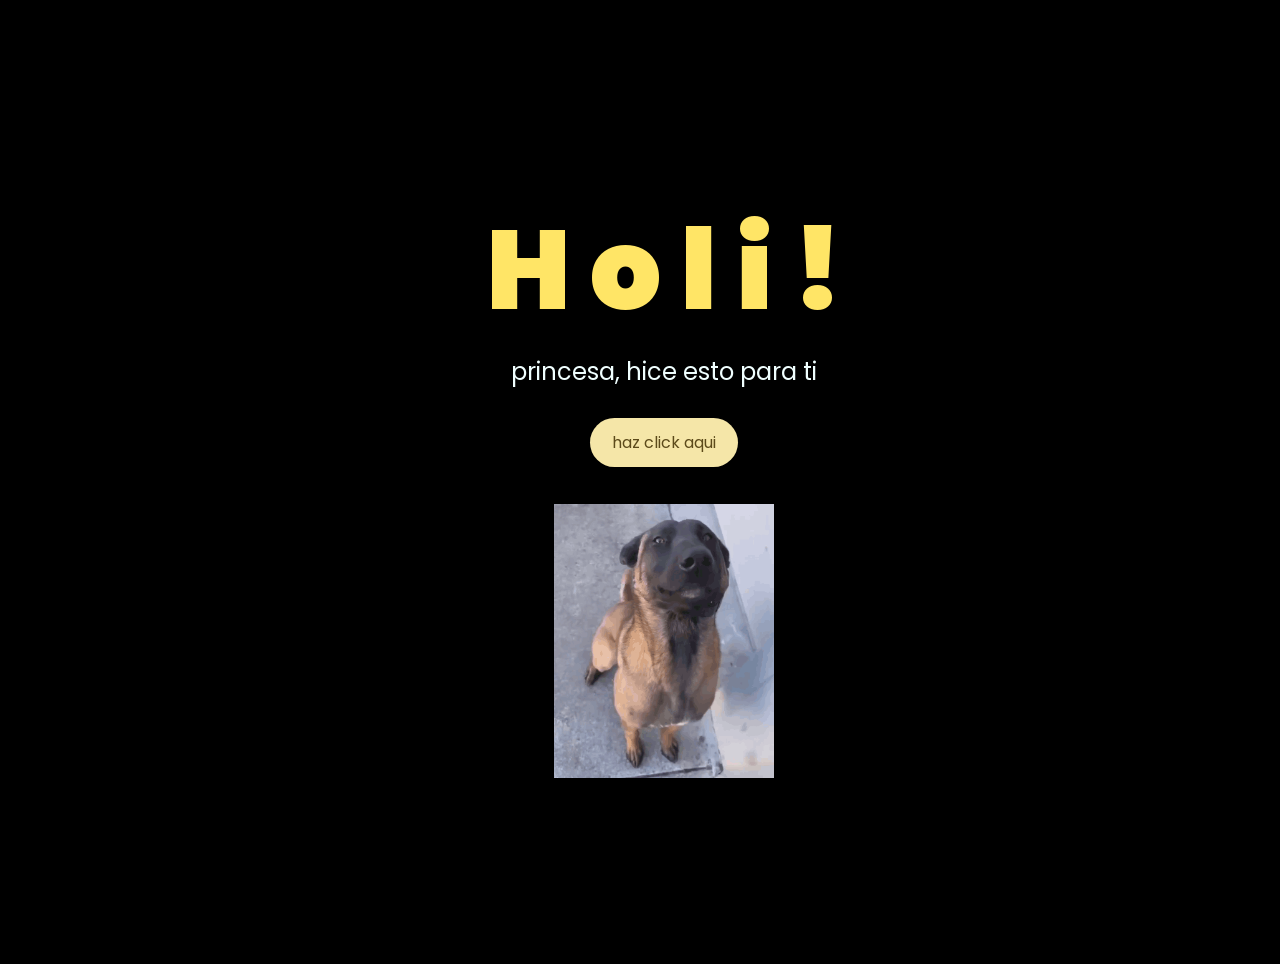
<file: index.html>
<!DOCTYPE html>
<html lang="es">

<head>
    <meta charset="UTF-8">
    <meta http-equiv="X-UA-Compatible" content="IE=edge">
    <meta name="viewport" content="width=device-width, initial-scale=1.0, viewport-fit=cover">
    <meta name="theme-color" content="#000000">
    <link rel="stylesheet" href="css/style.css">
    <link rel="icon" href="img/flowers.png" type="image/x-icon">
    <title>Flowers</title>
</head>

<body>
    <div class="greetings">
        <span>H</span>
        <span>o</span>
        <span>l</span>
        <span>i</span>
        <span>!</span>
    </div>
    <div class="description">
        <span>princesa, hice esto para ti</span>
    </div>
    <div class="button">
        <button class="botones">
            <a href="flower.html">haz click aqui</a>
        </button>
    </div>
    <img class="perro-gif" src="img/perro-feliz.gif" alt="Perro feliz">

</body>

</html>
</file>
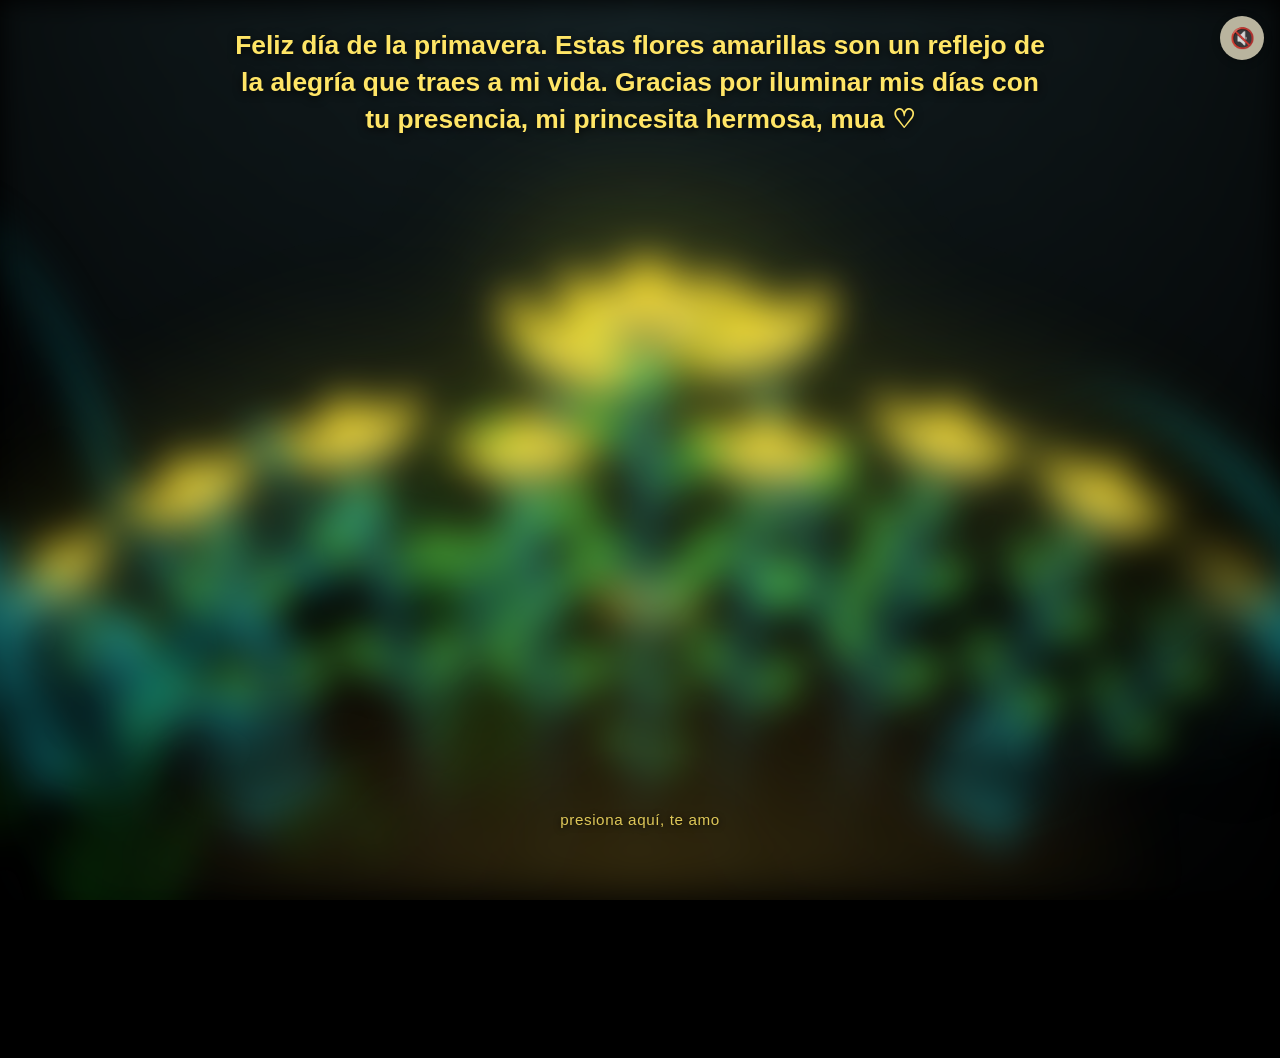
<file: flower.html>
<!DOCTYPE html>
<html lang="es">
  <head>
    <meta charset="UTF-8" />
    <meta http-equiv="X-UA-Compatible" content="IE=edge" />
    <meta name="viewport" content="width=device-width, initial-scale=1.0, viewport-fit=cover" />
    <meta name="theme-color" content="#000000" />
    <link rel="stylesheet" href="css/main.css" />
    <link rel="icon" href="img/flowers.png" type="image/x-icon" />
    <title>Flower</title>
  </head>
  <body class="container dedication-on">
    <audio id="song" src="sound/From Here to Eternity.mp3" autoplay></audio>
    <button type="button" id="music-toggle" class="music-toggle" aria-label="Activar o desactivar música" aria-pressed="true" title="Música">
      ♪
    </button>
    <h1 class="titulo">
      Feliz día de la primavera.
      Estas flores amarillas son un reflejo de la alegría que traes a mi vida.
      Gracias por iluminar mis días con tu presencia, mi princesita hermosa, mua ♡
    </h1>
    <p class="tap-hint">presiona aquí, te amo</p>
  
    <div class="night"></div>
    <div class="flowers">
      <div class="bouquet-glow" aria-hidden="true"></div>
      <div class="flower flower--1">
        <div class="flower__leafs flower__leafs--1">
          <div class="flower__leaf flower__leaf--1"></div>
          <div class="flower__leaf flower__leaf--2"></div>
          <div class="flower__leaf flower__leaf--3"></div>
          <div class="flower__leaf flower__leaf--4"></div>
          <div class="flower__white-circle"></div>

          <div class="flower__light flower__light--1"></div>
          <div class="flower__light flower__light--2"></div>
          <div class="flower__light flower__light--3"></div>
          <div class="flower__light flower__light--4"></div>
          <div class="flower__light flower__light--5"></div>
          <div class="flower__light flower__light--6"></div>
          <div class="flower__light flower__light--7"></div>
          <div class="flower__light flower__light--8"></div>
        </div>
        <div class="flower__line">
          <div class="flower__line__leaf flower__line__leaf--1"></div>
          <div class="flower__line__leaf flower__line__leaf--2"></div>
          <div class="flower__line__leaf flower__line__leaf--3"></div>
          <div class="flower__line__leaf flower__line__leaf--4"></div>
          <div class="flower__line__leaf flower__line__leaf--5"></div>
          <div class="flower__line__leaf flower__line__leaf--6"></div>
        </div>
      </div>

      <div class="flower flower--2">
        <div class="flower__leafs flower__leafs--2">
          <div class="flower__leaf flower__leaf--1"></div>
          <div class="flower__leaf flower__leaf--2"></div>
          <div class="flower__leaf flower__leaf--3"></div>
          <div class="flower__leaf flower__leaf--4"></div>
          <div class="flower__white-circle"></div>

          <div class="flower__light flower__light--1"></div>
          <div class="flower__light flower__light--2"></div>
          <div class="flower__light flower__light--3"></div>
          <div class="flower__light flower__light--4"></div>
          <div class="flower__light flower__light--5"></div>
          <div class="flower__light flower__light--6"></div>
          <div class="flower__light flower__light--7"></div>
          <div class="flower__light flower__light--8"></div>
        </div>
        <div class="flower__line">
          <div class="flower__line__leaf flower__line__leaf--1"></div>
          <div class="flower__line__leaf flower__line__leaf--2"></div>
          <div class="flower__line__leaf flower__line__leaf--3"></div>
          <div class="flower__line__leaf flower__line__leaf--4"></div>
        </div>
      </div>

      <div class="flower flower--3">
        <div class="flower__leafs flower__leafs--3">
          <div class="flower__leaf flower__leaf--1"></div>
          <div class="flower__leaf flower__leaf--2"></div>
          <div class="flower__leaf flower__leaf--3"></div>
          <div class="flower__leaf flower__leaf--4"></div>
          <div class="flower__white-circle"></div>

          <div class="flower__light flower__light--1"></div>
          <div class="flower__light flower__light--2"></div>
          <div class="flower__light flower__light--3"></div>
          <div class="flower__light flower__light--4"></div>
          <div class="flower__light flower__light--5"></div>
          <div class="flower__light flower__light--6"></div>
          <div class="flower__light flower__light--7"></div>
          <div class="flower__light flower__light--8"></div>
        </div>
        <div class="flower__line">
          <div class="flower__line__leaf flower__line__leaf--1"></div>
          <div class="flower__line__leaf flower__line__leaf--2"></div>
          <div class="flower__line__leaf flower__line__leaf--3"></div>
          <div class="flower__line__leaf flower__line__leaf--4"></div>
        </div>
      </div>

      <div class="grow-ans" style="--d: 1.2s">
        <div class="flower__g-long">
          <div class="flower__g-long__top"></div>
          <div class="flower__g-long__bottom"></div>
        </div>
      </div>

      <div class="growing-grass">
        <div class="flower__grass flower__grass--1">
          <div class="flower__grass--top"></div>
          <div class="flower__grass--bottom"></div>
          <div class="flower__grass__leaf flower__grass__leaf--1"></div>
          <div class="flower__grass__leaf flower__grass__leaf--2"></div>
          <div class="flower__grass__leaf flower__grass__leaf--3"></div>
          <div class="flower__grass__leaf flower__grass__leaf--4"></div>
          <div class="flower__grass__leaf flower__grass__leaf--5"></div>
          <div class="flower__grass__leaf flower__grass__leaf--6"></div>
          <div class="flower__grass__leaf flower__grass__leaf--7"></div>
          <div class="flower__grass__leaf flower__grass__leaf--8"></div>
          <div class="flower__grass__overlay"></div>
        </div>
      </div>

      <div class="growing-grass">
        <div class="flower__grass flower__grass--2">
          <div class="flower__grass--top"></div>
          <div class="flower__grass--bottom"></div>
          <div class="flower__grass__leaf flower__grass__leaf--1"></div>
          <div class="flower__grass__leaf flower__grass__leaf--2"></div>
          <div class="flower__grass__leaf flower__grass__leaf--3"></div>
          <div class="flower__grass__leaf flower__grass__leaf--4"></div>
          <div class="flower__grass__leaf flower__grass__leaf--5"></div>
          <div class="flower__grass__leaf flower__grass__leaf--6"></div>
          <div class="flower__grass__leaf flower__grass__leaf--7"></div>
          <div class="flower__grass__leaf flower__grass__leaf--8"></div>
          <div class="flower__grass__overlay"></div>
        </div>
      </div>

      <div class="growing-grass">
        <div class="flower__grass flower__grass--3">
          <div class="flower__grass--top"></div>
          <div class="flower__grass--bottom"></div>
          <div class="flower__grass__leaf flower__grass__leaf--1"></div>
          <div class="flower__grass__leaf flower__grass__leaf--2"></div>
          <div class="flower__grass__leaf flower__grass__leaf--3"></div>
          <div class="flower__grass__leaf flower__grass__leaf--4"></div>
          <div class="flower__grass__leaf flower__grass__leaf--5"></div>
          <div class="flower__grass__leaf flower__grass__leaf--6"></div>
          <div class="flower__grass__leaf flower__grass__leaf--7"></div>
          <div class="flower__grass__leaf flower__grass__leaf--8"></div>
          <div class="flower__grass__overlay"></div>
        </div>
      </div>

      <div class="growing-grass">
        <div class="flower__grass flower__grass--4">
          <div class="flower__grass--top"></div>
          <div class="flower__grass--bottom"></div>
          <div class="flower__grass__leaf flower__grass__leaf--1"></div>
          <div class="flower__grass__leaf flower__grass__leaf--2"></div>
          <div class="flower__grass__leaf flower__grass__leaf--3"></div>
          <div class="flower__grass__leaf flower__grass__leaf--4"></div>
          <div class="flower__grass__leaf flower__grass__leaf--5"></div>
          <div class="flower__grass__leaf flower__grass__leaf--6"></div>
          <div class="flower__grass__leaf flower__grass__leaf--7"></div>
          <div class="flower__grass__leaf flower__grass__leaf--8"></div>
          <div class="flower__grass__overlay"></div>
        </div>
      </div>

      <div class="grow-ans" style="--d: 1.2s">
        <div class="flower__g-long flower__g-long--right">
          <div class="flower__g-long__top"></div>
          <div class="flower__g-long__bottom"></div>
        </div>
      </div>

      <div class="grow-ans" style="--d: 2.5s">
        <div class="flower__g-side flower__g-side--right">
          <div class="leaf"></div>
        </div>
      </div>

      <div class="grow-ans" style="--d: 2.4s">
        <div class="flower__g-right flower__g-right--1">
          <div class="leaf"></div>
        </div>
      </div>

      <div class="grow-ans" style="--d: 2.8s">
        <div class="flower__g-right flower__g-right--2">
          <div class="leaf"></div>
        </div>
      </div>

      <div class="grow-ans" style="--d: 2.8s">
        <div class="flower__g-front">
          <div
            class="flower__g-front__leaf-wrapper flower__g-front__leaf-wrapper--1"
          >
            <div class="flower__g-front__leaf"></div>
          </div>
          <div
            class="flower__g-front__leaf-wrapper flower__g-front__leaf-wrapper--2"
          >
            <div class="flower__g-front__leaf"></div>
          </div>
          <div
            class="flower__g-front__leaf-wrapper flower__g-front__leaf-wrapper--3"
          >
            <div class="flower__g-front__leaf"></div>
          </div>
          <div
            class="flower__g-front__leaf-wrapper flower__g-front__leaf-wrapper--4"
          >
            <div class="flower__g-front__leaf"></div>
          </div>
          <div
            class="flower__g-front__leaf-wrapper flower__g-front__leaf-wrapper--5"
          >
            <div class="flower__g-front__leaf"></div>
          </div>
          <div
            class="flower__g-front__leaf-wrapper flower__g-front__leaf-wrapper--6"
          >
            <div class="flower__g-front__leaf"></div>
          </div>
          <div
            class="flower__g-front__leaf-wrapper flower__g-front__leaf-wrapper--7"
          >
            <div class="flower__g-front__leaf"></div>
          </div>
          <div
            class="flower__g-front__leaf-wrapper flower__g-front__leaf-wrapper--8"
          >
            <div class="flower__g-front__leaf"></div>
          </div>
          <div class="flower__g-front__line"></div>
        </div>
      </div>

      <div class="grow-ans" style="--d: 3.2s">
        <div class="flower__g-fr">
          <div class="leaf"></div>
          <div class="flower__g-fr__leaf flower__g-fr__leaf--1"></div>
          <div class="flower__g-fr__leaf flower__g-fr__leaf--2"></div>
          <div class="flower__g-fr__leaf flower__g-fr__leaf--3"></div>
          <div class="flower__g-fr__leaf flower__g-fr__leaf--4"></div>
          <div class="flower__g-fr__leaf flower__g-fr__leaf--5"></div>
          <div class="flower__g-fr__leaf flower__g-fr__leaf--6"></div>
          <div class="flower__g-fr__leaf flower__g-fr__leaf--7"></div>
          <div class="flower__g-fr__leaf flower__g-fr__leaf--8"></div>
        </div>
      </div>

      <div class="long-g long-g--0">
        <div class="grow-ans" style="--d: 3s">
          <div class="leaf leaf--0"></div>
        </div>
        <div class="grow-ans" style="--d: 2.2s">
          <div class="leaf leaf--1"></div>
        </div>
        <div class="grow-ans" style="--d: 3.4s">
          <div class="leaf leaf--2"></div>
        </div>
        <div class="grow-ans" style="--d: 3.6s">
          <div class="leaf leaf--3"></div>
        </div>
      </div>

      <div class="long-g long-g--1">
        <div class="grow-ans" style="--d: 3.6s">
          <div class="leaf leaf--0"></div>
        </div>
        <div class="grow-ans" style="--d: 3.8s">
          <div class="leaf leaf--1"></div>
        </div>
        <div class="grow-ans" style="--d: 4s">
          <div class="leaf leaf--2"></div>
        </div>
        <div class="grow-ans" style="--d: 4.2s">
          <div class="leaf leaf--3"></div>
        </div>
      </div>

      <div class="long-g long-g--2">
        <div class="grow-ans" style="--d: 4s">
          <div class="leaf leaf--0"></div>
        </div>
        <div class="grow-ans" style="--d: 4.2s">
          <div class="leaf leaf--1"></div>
        </div>
        <div class="grow-ans" style="--d: 4.4s">
          <div class="leaf leaf--2"></div>
        </div>
        <div class="grow-ans" style="--d: 4.6s">
          <div class="leaf leaf--3"></div>
        </div>
      </div>

      <div class="long-g long-g--3">
        <div class="grow-ans" style="--d: 4s">
          <div class="leaf leaf--0"></div>
        </div>
        <div class="grow-ans" style="--d: 4.2s">
          <div class="leaf leaf--1"></div>
        </div>
        <div class="grow-ans" style="--d: 3s">
          <div class="leaf leaf--2"></div>
        </div>
        <div class="grow-ans" style="--d: 3.6s">
          <div class="leaf leaf--3"></div>
        </div>
      </div>

      <div class="long-g long-g--4">
        <div class="grow-ans" style="--d: 4s">
          <div class="leaf leaf--0"></div>
        </div>
        <div class="grow-ans" style="--d: 4.2s">
          <div class="leaf leaf--1"></div>
        </div>
        <div class="grow-ans" style="--d: 3s">
          <div class="leaf leaf--2"></div>
        </div>
        <div class="grow-ans" style="--d: 3.6s">
          <div class="leaf leaf--3"></div>
        </div>
      </div>

      <div class="long-g long-g--5">
        <div class="grow-ans" style="--d: 4s">
          <div class="leaf leaf--0"></div>
        </div>
        <div class="grow-ans" style="--d: 4.2s">
          <div class="leaf leaf--1"></div>
        </div>
        <div class="grow-ans" style="--d: 3s">
          <div class="leaf leaf--2"></div>
        </div>
        <div class="grow-ans" style="--d: 3.6s">
          <div class="leaf leaf--3"></div>
        </div>
      </div>

      <div class="long-g long-g--6">
        <div class="grow-ans" style="--d: 4.2s">
          <div class="leaf leaf--0"></div>
        </div>
        <div class="grow-ans" style="--d: 4.4s">
          <div class="leaf leaf--1"></div>
        </div>
        <div class="grow-ans" style="--d: 4.6s">
          <div class="leaf leaf--2"></div>
        </div>
        <div class="grow-ans" style="--d: 4.8s">
          <div class="leaf leaf--3"></div>
        </div>
      </div>

      <div class="long-g long-g--7">
        <div class="grow-ans" style="--d: 3s">
          <div class="leaf leaf--0"></div>
        </div>
        <div class="grow-ans" style="--d: 3.2s">
          <div class="leaf leaf--1"></div>
        </div>
        <div class="grow-ans" style="--d: 3.5s">
          <div class="leaf leaf--2"></div>
        </div>
        <div class="grow-ans" style="--d: 3.6s">
          <div class="leaf leaf--3"></div>
        </div>
      </div>
    </div>
    <script src="anim.js"></script>
    <script src="main.js"></script>
  </body>
</html>
</file>
<file: css/style.css>
@import url('https://fonts.googleapis.com/css2?family=Poppins:ital,wght@0,500;1,900&display=swap');
*{
    font-family: 'Poppins',cursive;
}
html{
    overflow-x: hidden;
}
body{
    color: azure;
    width: 100%;
    min-height: 100vh;
    min-height: 100dvh;
    display: flex;
    flex-direction: column;
    align-items: center;
    justify-content: center;
    background-color: black;
    text-align: center;
    padding: 24px 16px;
    padding-top: max(24px, env(safe-area-inset-top, 0px));
    padding-bottom: max(24px, env(safe-area-inset-bottom, 0px));
    -webkit-tap-highlight-color: transparent;
    touch-action: manipulation;
}

.botones{
    padding: 9px;
    border-radius: 80px;
    background-color: transparent;
    border: none;
}

.botones a{
    display: inline-block;
    background-color: #f5e6a8;
    color: #5c4a1a;
    padding: 12px 22px;
    border-radius: 80px;
    -webkit-tap-highlight-color: transparent;
    -webkit-border-radius: 80px;
    -moz-border-radius: 80px;
    -ms-border-radius: 80px;
    -o-border-radius: 80px;
    transition: background-color 0.25s ease, box-shadow 0.25s ease;
}

.botones a:hover,
.botones a:focus{
    background-color: #f0db8a;
    box-shadow: 0 0 18px rgba(245, 230, 168, 0.55);
}

.greetings{
    font-size: 7rem;
    font-weight: 900;
}
.greetings > span{
    color: #ffe566;
    animation: breatheYellow 2.8s ease-in-out infinite;
}
@keyframes breatheYellow{
    0%, 100%{
        color: #fff3a8;
        text-shadow:
            0 0 6px rgba(255, 229, 102, 0.35),
            0 0 14px rgba(255, 214, 0, 0.25);
    }
    50%{
        color: #ffeb3b;
        text-shadow:
            0 0 12px #ffe566,
            0 0 28px #ffd700,
            0 0 55px rgba(255, 200, 0, 0.85),
            0 0 90px rgba(255, 180, 0, 0.55);
    }
}
.greetings > span:nth-child(2){
    animation-delay: .2s ;
}
.greetings > span:nth-child(3){
    animation-delay: .4s ;
}
.greetings > span:nth-child(4){
    animation-delay: .6s;
}
.greetings > span:nth-child(5){
    animation-delay: .8s;
}
.greetings > span:nth-child(6){
    animation-delay: 1s;
}

.description{
    font-size: 1.5rem;
    margin-bottom: 20px;
}

.button a{
    text-decoration: none;
    font-size: 1rem;
    color: #5c4a1a;
}

.perro-gif{
    display: block;
    margin-top: 28px;
    width: min(220px, 55vw);
    height: auto;
}

@media screen and (max-width:574px){
    body{
        padding: 16px;
    }
    .greetings{
        display: block;
        font-size: clamp(2.4rem, 14vw, 4rem);
        font-weight: 800;
        text-align: center;
    }
    .description{
        font-size: clamp(1.15rem, 5.5vw, 2rem);
        padding: 0 8px;
    }

    .button a{
        display: inline-block;
        font-size: 1rem;
    }

    .botones a{
        padding: 14px 26px;
    }

    .perro-gif{
        margin-top: 24px;
        width: min(180px, 60vw);
    }
}
</file>
<file: css/main.css>
*,
*::after,
*::before {
  padding: 0;
  margin: 0;
  box-sizing: border-box;
}

:root {
  --dark-color: #000;
}

html {
  overflow-x: hidden;
}

body {
  display: flex;
  align-items: flex-end;
  justify-content: center;
  width: 100%;
  min-height: 100vh;
  min-height: 100dvh;
  background-color: var(--dark-color);
  overflow: hidden;
  perspective: 1000px;
  -webkit-tap-highlight-color: transparent;
  touch-action: manipulation;
  padding-bottom: env(safe-area-inset-bottom, 0px);
}

#lyrics {
  display: none;
}

.titulo {
  top: max(3%, env(safe-area-inset-top, 0px));
  left: 50%;
  transform: translateX(-50%);
  width: min(92%, 860px);
  padding: 0 20px;
  font-family: "Arial Narrow", Arial, sans-serif;
  color: #ffe566;
  position: absolute;
  font-weight: bold;
  font-size: clamp(1.05rem, 2.5vw, 1.65rem);
  letter-spacing: normal;
  word-spacing: normal;
  line-height: 1.4;
  opacity: 0;
  animation: fadeIn 3s ease-in-out forwards;
  text-align: center;
  z-index: 20;
  text-shadow: 0 2px 8px rgba(0, 0, 0, 0.85);
  pointer-events: none;
  white-space: normal;
  box-sizing: border-box;
}

.titulo.dissolve-light {
  animation: dissolveLight 2.2s ease-in forwards;
}

.tap-hint {
  position: absolute;
  bottom: max(8%, env(safe-area-inset-bottom, 0px));
  left: 50%;
  transform: translateX(-50%);
  z-index: 21;
  width: min(90%, 420px);
  color: rgba(255, 229, 102, 0.85);
  font-family: Arial, sans-serif;
  font-size: 0.95rem;
  letter-spacing: 0.04em;
  text-align: center;
  opacity: 0;
  animation: fadeIn 2s ease-in-out 2.5s forwards;
  pointer-events: none;
  text-shadow: 0 1px 6px rgba(0, 0, 0, 0.8);
}

body.flowers-focused .tap-hint {
  display: none;
}

@media only screen and (max-width: 600px) {
  .titulo {
    top: max(14vh, env(safe-area-inset-top, 0px) + 8px);
    left: 50%;
    width: calc(100% - 36px);
    max-width: none;
    padding: 0 14px;
    font-size: 1.15rem;
    line-height: 1.5;
  }

  .tap-hint {
    bottom: 10vh;
    width: calc(100% - 40px);
    font-size: 1.05rem;
    letter-spacing: 0.03em;
    line-height: 1.4;
  }

  .music-toggle {
    top: 12px;
    right: 12px;
    width: 42px;
    height: 42px;
    font-size: 1.15rem;
  }
}

@media only screen and (max-width: 600px) and (max-height: 700px) {
  .titulo {
    top: max(10vh, env(safe-area-inset-top, 0px) + 8px);
    font-size: 1.05rem;
    line-height: 1.45;
  }

  .tap-hint {
    bottom: 8vh;
    font-size: 0.98rem;
  }
}
@keyframes fadeIn {
  from {
    opacity: 0;
  }
  to {
    opacity: 1;
  }
}

@keyframes dissolveLight {
  0% {
    opacity: 1;
    color: #ffe566;
    filter: brightness(1) blur(0);
    text-shadow: 0 2px 8px rgba(0, 0, 0, 0.85);
    transform: translateX(-50%) scale(1);
  }
  45% {
    opacity: 1;
    color: #fff8d0;
    filter: brightness(1.7) blur(0.6px);
    text-shadow:
      0 0 12px #fff6b0,
      0 0 28px #ffe566,
      0 0 55px rgba(255, 215, 0, 0.9);
    transform: translateX(-50%) scale(1.03);
  }
  100% {
    opacity: 0;
    color: #ffffff;
    filter: brightness(3.2) blur(5px);
    text-shadow:
      0 0 30px #ffffff,
      0 0 60px #ffe566,
      0 0 100px rgba(255, 255, 255, 0.95);
    transform: translateX(-50%) scale(1.1);
  }
}

.music-toggle {
  position: fixed;
  top: max(16px, env(safe-area-inset-top, 0px));
  right: max(16px, env(safe-area-inset-right, 0px));
  z-index: 30;
  width: 44px;
  height: 44px;
  border: none;
  border-radius: 50%;
  padding: 0;
  background-color: #f5e6a8;
  color: #5c4a1a;
  font-family: Arial, sans-serif;
  font-size: 1.25rem;
  font-weight: 700;
  line-height: 1;
  cursor: pointer;
  box-shadow: 0 2px 10px rgba(0, 0, 0, 0.35);
  display: flex;
  align-items: center;
  justify-content: center;
}

.music-toggle.is-off {
  background-color: #d9d2b8;
  color: #6b6348;
  opacity: 0.85;
}

.music-toggle:hover {
  background-color: #f0db8a;
}

.dedication-on .flowers {
  filter: blur(22px);
  transition: filter 1.8s ease;
}

.dedication-on .night {
  filter: blur(14px);
  transition: filter 1.8s ease;
}

.dedication-on .bouquet-glow {
  opacity: 0.55;
}

.flowers-focused .flowers {
  filter: blur(0);
  transition: filter 1.8s ease;
}

.flowers-focused .night {
  filter: blur(0.1vmin);
  transition: filter 1.8s ease;
}

.flowers-focused .bouquet-glow {
  opacity: 1;
  transition: opacity 1.4s ease;
}

.night {
  z-index: -1;
  position: absolute;
  left: 50%;
  top: 0;
  transform: translateX(-50%);
  width: 100%;
  height: 100%;
  filter: blur(0.1vmin);
  background-image: radial-gradient(
      ellipse at top,
      transparent 0%,
      var(--dark-color)
    ),
    radial-gradient(
      ellipse at bottom,
      var(--dark-color),
      rgba(145, 233, 255, 0.2)
    ),
    repeating-linear-gradient(
      220deg,
      rgb(0, 0, 0) 0px,
      rgb(0, 0, 0) 19px,
      transparent 19px,
      transparent 22px
    ),
    repeating-linear-gradient(
      189deg,
      rgb(0, 0, 0) 0px,
      rgb(0, 0, 0) 19px,
      transparent 19px,
      transparent 22px
    ),
    repeating-linear-gradient(
      148deg,
      rgb(0, 0, 0) 0px,
      rgb(0, 0, 0) 19px,
      transparent 19px,
      transparent 22px
    ),
    linear-gradient(90deg, rgb(0, 255, 250), rgb(240, 240, 240));
}

.flowers {
  position: relative;
  width: min(100vw, 1100px);
  height: 78vh;
  transform: scale(0.95);
  /*margin-bottom: 100px;
  */
}

.bouquet-glow {
  position: absolute;
  left: 50%;
  bottom: -2%;
  transform: translateX(-50%);
  width: 100%;
  height: 48%;
  z-index: 1;
  pointer-events: none;
  background: radial-gradient(
    ellipse at center bottom,
    rgba(255, 210, 70, 0.38) 0%,
    rgba(255, 180, 40, 0.16) 48%,
    transparent 74%
  );
  filter: blur(10px);
}

.flower-slot {
  position: absolute;
  left: var(--left, 50%);
  bottom: var(--bottom, 4vmin);
  z-index: var(--z, 8);
  opacity: var(--opacity, 1);
  transform: translateX(-50%) scale(var(--scale, 1)) rotate(var(--rot, 0deg));
  transform-origin: bottom center;
  -webkit-animation: sway-slot 4.2s linear infinite;
  animation: sway-slot 4.2s linear infinite;
  -webkit-animation-delay: var(--delay, 0s);
  animation-delay: var(--delay, 0s);
}

.flower-slot .flower {
  position: relative;
  left: auto;
  bottom: 0;
  -webkit-animation: none !important;
  animation: none !important;
}

@-webkit-keyframes sway-slot {
  0%,
  100% {
    transform: translateX(-50%) scale(var(--scale, 1))
      rotate(calc(var(--rot, 0deg) + 2deg));
  }
  50% {
    transform: translateX(-50%) scale(var(--scale, 1))
      rotate(calc(var(--rot, 0deg) - 2deg));
  }
}

@keyframes sway-slot {
  0%,
  100% {
    transform: translateX(-50%) scale(var(--scale, 1))
      rotate(calc(var(--rot, 0deg) + 2deg));
  }
  50% {
    transform: translateX(-50%) scale(var(--scale, 1))
      rotate(calc(var(--rot, 0deg) - 2deg));
  }
}

@media only screen and (max-width: 600px) {
  /* Estilos específicos para dispositivos con un ancho máximo de 600px */
  .flowers {
    font-size: 14px;
    margin-bottom: 12vh;
    letter-spacing: 3px;
    transform: scale(0.85);
    transform-origin: bottom center;
    width: 100vw;
    height: 70vh;
    height: 70dvh;
  }

  .bouquet-glow {
    width: 100%;
    height: 50%;
    opacity: 0.9;
  }

  .music-toggle {
    top: max(12px, env(safe-area-inset-top, 0px));
    right: max(12px, env(safe-area-inset-right, 0px));
  }
}

@media only screen and (max-width: 380px) {
  .flowers {
    transform: scale(0.7);
    margin-bottom: 10vh;
  }
}

.flower {
  position: absolute;
  bottom: 10vmin;
  transform-origin: bottom center;
  z-index: 10;
  --fl-speed: 0.8s;
}
.flower--1 {
  left: 50%;
  z-index: 14;
  -webkit-animation: moving-flower-1 4s linear infinite;
  animation: moving-flower-1 4s linear infinite;
}
.flower--1 .flower__line {
  height: 54vmin;
  -webkit-animation-delay: 0.3s;
  animation-delay: 0.3s;
}
.flower--1 .flower__line__leaf--1 {
  -webkit-animation: blooming-leaf-right var(--fl-speed) 1.6s backwards;
  animation: blooming-leaf-right var(--fl-speed) 1.6s backwards;
}
.flower--1 .flower__line__leaf--2 {
  -webkit-animation: blooming-leaf-right var(--fl-speed) 1.4s backwards;
  animation: blooming-leaf-right var(--fl-speed) 1.4s backwards;
}
.flower--1 .flower__line__leaf--3 {
  -webkit-animation: blooming-leaf-left var(--fl-speed) 1.2s backwards;
  animation: blooming-leaf-left var(--fl-speed) 1.2s backwards;
}
.flower--1 .flower__line__leaf--4 {
  -webkit-animation: blooming-leaf-left var(--fl-speed) 1s backwards;
  animation: blooming-leaf-left var(--fl-speed) 1s backwards;
}
.flower--1 .flower__line__leaf--5 {
  -webkit-animation: blooming-leaf-right var(--fl-speed) 1.8s backwards;
  animation: blooming-leaf-right var(--fl-speed) 1.8s backwards;
}
.flower--1 .flower__line__leaf--6 {
  -webkit-animation: blooming-leaf-left var(--fl-speed) 2s backwards;
  animation: blooming-leaf-left var(--fl-speed) 2s backwards;
}
.flower--2 {
  left: 28%;
  z-index: 13;
  transform: rotate(20deg);
  -webkit-animation: moving-flower-2 4s linear infinite;
  animation: moving-flower-2 4s linear infinite;
}
.flower--2 .flower__line {
  height: 52vmin;
  -webkit-animation-delay: 0.6s;
  animation-delay: 0.6s;
}
.flower--2 .flower__line__leaf--1 {
  -webkit-animation: blooming-leaf-right var(--fl-speed) 1.9s backwards;
  animation: blooming-leaf-right var(--fl-speed) 1.9s backwards;
}
.flower--2 .flower__line__leaf--2 {
  -webkit-animation: blooming-leaf-right var(--fl-speed) 1.7s backwards;
  animation: blooming-leaf-right var(--fl-speed) 1.7s backwards;
}
.flower--2 .flower__line__leaf--3 {
  -webkit-animation: blooming-leaf-left var(--fl-speed) 1.5s backwards;
  animation: blooming-leaf-left var(--fl-speed) 1.5s backwards;
}
.flower--2 .flower__line__leaf--4 {
  -webkit-animation: blooming-leaf-left var(--fl-speed) 1.3s backwards;
  animation: blooming-leaf-left var(--fl-speed) 1.3s backwards;
}
.flower--3 {
  left: 72%;
  z-index: 12;
  transform: rotate(-15deg);
  -webkit-animation: moving-flower-3 4s linear infinite;
  animation: moving-flower-3 4s linear infinite;
}
.flower--3 .flower__line {
  height: 52vmin;
  -webkit-animation-delay: 0.9s;
  animation-delay: 0.9s;
}
.flower--3 .flower__line__leaf--1 {
  -webkit-animation: blooming-leaf-right var(--fl-speed) 2.5s backwards;
  animation: blooming-leaf-right var(--fl-speed) 2.5s backwards;
}
.flower--3 .flower__line__leaf--2 {
  -webkit-animation: blooming-leaf-right var(--fl-speed) 2.3s backwards;
  animation: blooming-leaf-right var(--fl-speed) 2.3s backwards;
}
.flower--3 .flower__line__leaf--3 {
  -webkit-animation: blooming-leaf-left var(--fl-speed) 2.1s backwards;
  animation: blooming-leaf-left var(--fl-speed) 2.1s backwards;
}
.flower--3 .flower__line__leaf--4 {
  -webkit-animation: blooming-leaf-left var(--fl-speed) 1.9s backwards;
  animation: blooming-leaf-left var(--fl-speed) 1.9s backwards;
}
.flower__leafs {
  position: relative;
  -webkit-animation: blooming-flower 2s backwards;
  animation: blooming-flower 2s backwards;
}
.flower__leafs--1 {
  -webkit-animation-delay: 1.1s;
  animation-delay: 1.1s;
}
.flower__leafs--2 {
  -webkit-animation-delay: 1.4s;
  animation-delay: 1.4s;
}
.flower__leafs--3 {
  -webkit-animation-delay: 1.7s;
  animation-delay: 1.7s;
}
.flower__leafs::after {
  content: "";
  position: absolute;
  left: 0;
  top: 0;
  transform: translate(-50%, -100%);
  width: 8vmin;
  height: 8vmin;
  background-color: #f9fd25;
  /* background-color: #fd2525; */
  filter: blur(10vmin);
}
.flower__leaf {
  position: absolute;
  bottom: 0;
  left: 50%;
  width: 8vmin;
  height: 11vmin;
  border-radius: 51% 49% 47% 53%/44% 45% 55% 69%;
  background-color: #253bfd;
  background-color: #fddd25;
  transform-origin: bottom center;
  opacity: 0.9;
  box-shadow: inset 0 0 2vmin rgba(255, 255, 255, 0.5);
}
.flower__leaf--1 {
  transform: translate(-10%, 1%) rotateY(40deg) rotateX(-50deg);
}
.flower__leaf--2 {
  transform: translate(-50%, -4%) rotateX(40deg);
}
.flower__leaf--3 {
  transform: translate(-90%, 0%) rotateY(45deg) rotateX(50deg);
}
.flower__leaf--4 {
  width: 8vmin;
  height: 8vmin;
  transform-origin: bottom left;
  border-radius: 4vmin 10vmin 4vmin 4vmin;
  transform: translate(0%, 18%) rotateX(70deg) rotate(-43deg);
  background-color: #7c6901;
  z-index: 1;
  opacity: 0.8;
}
.flower__white-circle {
  position: absolute;
  left: -3.5vmin;
  top: -3vmin;
  width: 9vmin;
  height: 4vmin;
  border-radius: 50%;
  background-color: #fff;
}
.flower__white-circle::after {
  content: "";
  position: absolute;
  left: 50%;
  top: 45%;
  transform: translate(-50%, -50%);
  width: 60%;
  height: 60%;
  border-radius: inherit;
  background-image: repeating-linear-gradient(
      135deg,
      rgba(0, 0, 0, 0.03) 0px,
      rgba(0, 0, 0, 0.03) 1px,
      transparent 1px,
      transparent 12px
    ),
    repeating-linear-gradient(
      45deg,
      rgba(0, 0, 0, 0.03) 0px,
      rgba(0, 0, 0, 0.03) 1px,
      transparent 1px,
      transparent 12px
    ),
    repeating-linear-gradient(
      67.5deg,
      rgba(0, 0, 0, 0.03) 0px,
      rgba(0, 0, 0, 0.03) 1px,
      transparent 1px,
      transparent 12px
    ),
    repeating-linear-gradient(
      135deg,
      rgba(0, 0, 0, 0.03) 0px,
      rgba(0, 0, 0, 0.03) 1px,
      transparent 1px,
      transparent 12px
    ),
    repeating-linear-gradient(
      45deg,
      rgba(0, 0, 0, 0.03) 0px,
      rgba(0, 0, 0, 0.03) 1px,
      transparent 1px,
      transparent 12px
    ),
    repeating-linear-gradient(
      112.5deg,
      rgba(0, 0, 0, 0.03) 0px,
      rgba(0, 0, 0, 0.03) 1px,
      transparent 1px,
      transparent 12px
    ),
    repeating-linear-gradient(
      112.5deg,
      rgba(0, 0, 0, 0.03) 0px,
      rgba(0, 0, 0, 0.03) 1px,
      transparent 1px,
      transparent 12px
    ),
    repeating-linear-gradient(
      45deg,
      rgba(0, 0, 0, 0.03) 0px,
      rgba(0, 0, 0, 0.03) 1px,
      transparent 1px,
      transparent 12px
    ),
    repeating-linear-gradient(
      22.5deg,
      rgba(0, 0, 0, 0.03) 0px,
      rgba(0, 0, 0, 0.03) 1px,
      transparent 1px,
      transparent 12px
    ),
    repeating-linear-gradient(
      45deg,
      rgba(0, 0, 0, 0.03) 0px,
      rgba(0, 0, 0, 0.03) 1px,
      transparent 1px,
      transparent 12px
    ),
    repeating-linear-gradient(
      22.5deg,
      rgba(0, 0, 0, 0.03) 0px,
      rgba(0, 0, 0, 0.03) 1px,
      transparent 1px,
      transparent 12px
    ),
    repeating-linear-gradient(
      135deg,
      rgba(0, 0, 0, 0.03) 0px,
      rgba(0, 0, 0, 0.03) 1px,
      transparent 1px,
      transparent 12px
    ),
    repeating-linear-gradient(
      157.5deg,
      rgba(0, 0, 0, 0.03) 0px,
      rgba(0, 0, 0, 0.03) 1px,
      transparent 1px,
      transparent 12px
    ),
    repeating-linear-gradient(
      67.5deg,
      rgba(0, 0, 0, 0.03) 0px,
      rgba(0, 0, 0, 0.03) 1px,
      transparent 1px,
      transparent 12px
    ),
    repeating-linear-gradient(
      67.5deg,
      rgba(0, 0, 0, 0.03) 0px,
      rgba(0, 0, 0, 0.03) 1px,
      transparent 1px,
      transparent 12px
    ),
    linear-gradient(90deg, rgb(255, 235, 18), rgb(255, 206, 0));
}
.flower__line {
  height: 55vmin;
  width: 1.5vmin;
  background-image: linear-gradient(
      to left,
      rgba(0, 0, 0, 0.2),
      transparent,
      rgba(255, 255, 255, 0.2)
    ),
    linear-gradient(to top, transparent 10%, #14757a, #39c6d6);
  box-shadow: inset 0 0 2px rgba(0, 0, 0, 0.5);
  -webkit-animation: grow-flower-tree 4s backwards;
  animation: grow-flower-tree 4s backwards;
}
.flower__line__leaf {
  --w: 7vmin;
  --h: calc(var(--w) + 2vmin);
  position: absolute;
  top: 20%;
  left: 90%;
  width: var(--w);
  height: var(--h);
  border-top-right-radius: var(--h);
  border-bottom-left-radius: var(--h);
  background-image: linear-gradient(to top, rgba(20, 117, 122, 0.4), #5ed639);
}
.flower__line__leaf--1 {
  transform: rotate(70deg) rotateY(30deg);
}
.flower__line__leaf--2 {
  top: 45%;
  transform: rotate(70deg) rotateY(30deg);
}
.flower__line__leaf--3,
.flower__line__leaf--4,
.flower__line__leaf--6 {
  border-top-right-radius: 0;
  border-bottom-left-radius: 0;
  border-top-left-radius: var(--h);
  border-bottom-right-radius: var(--h);
  left: -460%;
  top: 12%;
  transform: rotate(-70deg) rotateY(30deg);
}
.flower__line__leaf--4 {
  top: 40%;
}
.flower__line__leaf--5 {
  top: 0;
  transform-origin: left;
  transform: rotate(70deg) rotateY(30deg) scale(0.6);
}
.flower__line__leaf--6 {
  top: -2%;
  left: -450%;
  transform-origin: right;
  transform: rotate(-70deg) rotateY(30deg) scale(0.6);
}
.flower__light {
  position: absolute;
  bottom: 0vmin;
  width: 1vmin;
  height: 1vmin;
  background-color: rgb(255, 251, 0);
  border-radius: 50%;
  filter: blur(0.2vmin);
  -webkit-animation: light-ans 4s linear infinite backwards;
  animation: light-ans 4s linear infinite backwards;
}
.flower__light:nth-child(odd) {
  background-color: #23f0ff;
}
.flower__light--1 {
  left: -2vmin;
  -webkit-animation-delay: 1s;
  animation-delay: 1s;
}
.flower__light--2 {
  left: 3vmin;
  -webkit-animation-delay: 0.5s;
  animation-delay: 0.5s;
}
.flower__light--3 {
  left: -6vmin;
  -webkit-animation-delay: 0.3s;
  animation-delay: 0.3s;
}
.flower__light--4 {
  left: 6vmin;
  -webkit-animation-delay: 0.9s;
  animation-delay: 0.9s;
}
.flower__light--5 {
  left: -1vmin;
  -webkit-animation-delay: 1.5s;
  animation-delay: 1.5s;
}
.flower__light--6 {
  left: -4vmin;
  -webkit-animation-delay: 3s;
  animation-delay: 3s;
}
.flower__light--7 {
  left: 3vmin;
  -webkit-animation-delay: 2s;
  animation-delay: 2s;
}
.flower__light--8 {
  left: -6vmin;
  -webkit-animation-delay: 3.5s;
  animation-delay: 3.5s;
}
.flower__grass {
  --c: #159faa;
  --line-w: 1.5vmin;
  position: absolute;
  bottom: 12vmin;
  left: -7vmin;
  display: flex;
  flex-direction: column;
  align-items: flex-end;
  z-index: 20;
  transform-origin: bottom center;
  transform: rotate(-48deg) rotateY(40deg);
}
.flower__grass--1 {
  -webkit-animation: moving-grass 2s linear infinite;
  animation: moving-grass 2s linear infinite;
}
.flower__grass--2 {
  left: 2vmin;
  bottom: 10vmin;
  transform: scale(0.5) rotate(75deg) rotateX(10deg) rotateY(-200deg);
  opacity: 0.8;
  z-index: 0;
  -webkit-animation: moving-grass--2 1.5s linear infinite;
  animation: moving-grass--2 1.5s linear infinite;
}
.flower__grass--3 {
  left: auto;
  right: -8vmin;
  bottom: 12vmin;
  align-items: flex-start;
  transform: rotate(48deg) rotateY(-40deg);
  z-index: 20;
  -webkit-animation: moving-grass-right 2s linear infinite;
  animation: moving-grass-right 2s linear infinite;
}
.flower__grass--4 {
  left: auto;
  right: 4vmin;
  bottom: 9vmin;
  align-items: flex-start;
  transform: scale(0.55) rotate(-75deg) rotateX(10deg) rotateY(20deg);
  opacity: 0.85;
  z-index: 1;
  -webkit-animation: moving-grass-right--2 1.5s linear infinite;
  animation: moving-grass-right--2 1.5s linear infinite;
}
@keyframes moving-grass-right {
  0%,
  100% {
    transform: rotate(48deg) rotateY(-40deg);
  }
  50% {
    transform: rotate(50deg) rotateY(-40deg);
  }
}
@keyframes moving-grass-right--2 {
  0%,
  100% {
    transform: scale(0.55) rotate(-75deg) rotateX(10deg) rotateY(20deg);
  }
  50% {
    transform: scale(0.55) rotate(-72deg) rotateX(10deg) rotateY(20deg);
  }
}
.flower__grass--top {
  width: 7vmin;
  height: 10vmin;
  border-top-right-radius: 100%;
  border-right: var(--line-w) solid var(--c);
  transform-origin: bottom center;
  transform: rotate(-2deg);
}
.flower__grass--bottom {
  margin-top: -2px;
  width: var(--line-w);
  height: 25vmin;
  background-image: linear-gradient(to top, transparent, var(--c));
}
.flower__grass__leaf {
  --size: 10vmin;
  position: absolute;
  width: calc(var(--size) * 2.1);
  height: var(--size);
  border-top-left-radius: var(--size);
  border-top-right-radius: var(--size);
  background-image: linear-gradient(
    to top,
    transparent,
    transparent 30%,
    var(--c)
  );
  z-index: 100;
}
.flower__grass__leaf--1 {
  top: -6%;
  left: 30%;
  --size: 6vmin;
  transform: rotate(-20deg);
  -webkit-animation: growing-grass-ans--1 2s 2.6s backwards;
  animation: growing-grass-ans--1 2s 2.6s backwards;
}
@-webkit-keyframes growing-grass-ans--1 {
  0% {
    transform-origin: bottom left;
    transform: rotate(-20deg) scale(0);
  }
}
@keyframes growing-grass-ans--1 {
  0% {
    transform-origin: bottom left;
    transform: rotate(-20deg) scale(0);
  }
}
.flower__grass__leaf--2 {
  top: -5%;
  left: -110%;
  --size: 6vmin;
  transform: rotate(10deg);
  -webkit-animation: growing-grass-ans--2 2s 2.4s linear backwards;
  animation: growing-grass-ans--2 2s 2.4s linear backwards;
}
@-webkit-keyframes growing-grass-ans--2 {
  0% {
    transform-origin: bottom right;
    transform: rotate(10deg) scale(0);
  }
}
@keyframes growing-grass-ans--2 {
  0% {
    transform-origin: bottom right;
    transform: rotate(10deg) scale(0);
  }
}
.flower__grass__leaf--3 {
  top: 5%;
  left: 60%;
  --size: 8vmin;
  transform: rotate(-18deg) rotateX(-20deg);
  -webkit-animation: growing-grass-ans--3 2s 2.2s linear backwards;
  animation: growing-grass-ans--3 2s 2.2s linear backwards;
}
@-webkit-keyframes growing-grass-ans--3 {
  0% {
    transform-origin: bottom left;
    transform: rotate(-18deg) rotateX(-20deg) scale(0);
  }
}
@keyframes growing-grass-ans--3 {
  0% {
    transform-origin: bottom left;
    transform: rotate(-18deg) rotateX(-20deg) scale(0);
  }
}
.flower__grass__leaf--4 {
  top: 6%;
  left: -135%;
  --size: 8vmin;
  transform: rotate(2deg);
  -webkit-animation: growing-grass-ans--4 2s 2s linear backwards;
  animation: growing-grass-ans--4 2s 2s linear backwards;
}
@-webkit-keyframes growing-grass-ans--4 {
  0% {
    transform-origin: bottom right;
    transform: rotate(2deg) scale(0);
  }
}
@keyframes growing-grass-ans--4 {
  0% {
    transform-origin: bottom right;
    transform: rotate(2deg) scale(0);
  }
}
.flower__grass__leaf--5 {
  top: 20%;
  left: 60%;
  --size: 10vmin;
  transform: rotate(-24deg) rotateX(-20deg);
  -webkit-animation: growing-grass-ans--5 2s 1.8s linear backwards;
  animation: growing-grass-ans--5 2s 1.8s linear backwards;
}
@-webkit-keyframes growing-grass-ans--5 {
  0% {
    transform-origin: bottom left;
    transform: rotate(-24deg) rotateX(-20deg) scale(0);
  }
}
@keyframes growing-grass-ans--5 {
  0% {
    transform-origin: bottom left;
    transform: rotate(-24deg) rotateX(-20deg) scale(0);
  }
}
.flower__grass__leaf--6 {
  top: 22%;
  left: -180%;
  --size: 10vmin;
  transform: rotate(10deg);
  -webkit-animation: growing-grass-ans--6 2s 1.6s linear backwards;
  animation: growing-grass-ans--6 2s 1.6s linear backwards;
}
@-webkit-keyframes growing-grass-ans--6 {
  0% {
    transform-origin: bottom right;
    transform: rotate(10deg) scale(0);
  }
}
@keyframes growing-grass-ans--6 {
  0% {
    transform-origin: bottom right;
    transform: rotate(10deg) scale(0);
  }
}
.flower__grass__leaf--7 {
  top: 39%;
  left: 70%;
  --size: 10vmin;
  transform: rotate(-10deg);
  -webkit-animation: growing-grass-ans--7 2s 1.4s linear backwards;
  animation: growing-grass-ans--7 2s 1.4s linear backwards;
}
@-webkit-keyframes growing-grass-ans--7 {
  0% {
    transform-origin: bottom left;
    transform: rotate(-10deg) scale(0);
  }
}
@keyframes growing-grass-ans--7 {
  0% {
    transform-origin: bottom left;
    transform: rotate(-10deg) scale(0);
  }
}
.flower__grass__leaf--8 {
  top: 40%;
  left: -215%;
  --size: 11vmin;
  transform: rotate(10deg);
  -webkit-animation: growing-grass-ans--8 2s 1.2s linear backwards;
  animation: growing-grass-ans--8 2s 1.2s linear backwards;
}
@-webkit-keyframes growing-grass-ans--8 {
  0% {
    transform-origin: bottom right;
    transform: rotate(10deg) scale(0);
  }
}
@keyframes growing-grass-ans--8 {
  0% {
    transform-origin: bottom right;
    transform: rotate(10deg) scale(0);
  }
}
.flower__grass__overlay {
  position: absolute;
  top: -10%;
  right: 0%;
  width: 100%;
  height: 100%;
  background-color: rgba(0, 0, 0, 0.6);
  filter: blur(1.5vmin);
  z-index: 100;
}
.flower__g-long {
  --w: 2vmin;
  --h: 6vmin;
  --c: #159faa;
  position: absolute;
  bottom: 10vmin;
  left: -3vmin;
  transform-origin: bottom center;
  transform: rotate(-30deg) rotateY(-20deg);
  display: flex;
  flex-direction: column;
  align-items: flex-end;
  -webkit-animation: flower-g-long-ans 3s linear infinite;
  animation: flower-g-long-ans 3s linear infinite;
}
.flower__g-long--right {
  left: auto;
  right: -2vmin;
  align-items: flex-start;
  transform: rotate(30deg) rotateY(20deg);
  -webkit-animation: flower-g-long-ans-right 3s linear infinite;
  animation: flower-g-long-ans-right 3s linear infinite;
}
@keyframes flower-g-long-ans-right {
  0%,
  100% {
    transform: rotate(30deg) rotateY(20deg);
  }
  50% {
    transform: rotate(32deg) rotateY(20deg);
  }
}
.flower__g-long--right .flower__g-long__top {
  border-top-right-radius: 0;
  border-top-left-radius: 100%;
  border-right: none;
  border-left: 0.7vmin solid var(--c);
  transform: translate(0.7vmin, 1vmin);
}
@-webkit-keyframes flower-g-long-ans {
  0%,
  100% {
    transform: rotate(-30deg) rotateY(-20deg);
  }
  50% {
    transform: rotate(-32deg) rotateY(-20deg);
  }
}
@keyframes flower-g-long-ans {
  0%,
  100% {
    transform: rotate(-30deg) rotateY(-20deg);
  }
  50% {
    transform: rotate(-32deg) rotateY(-20deg);
  }
}
.flower__g-long__top {
  top: calc(var(--h) * -1);
  width: calc(var(--w) + 1vmin);
  height: var(--h);
  border-top-right-radius: 100%;
  border-right: 0.7vmin solid var(--c);
  transform: translate(-0.7vmin, 1vmin);
}
.flower__g-long__bottom {
  width: var(--w);
  height: 50vmin;
  transform-origin: bottom center;
  background-image: linear-gradient(to top, transparent 30%, var(--c));
  box-shadow: inset 0 0 2px rgba(0, 0, 0, 0.5);
  -webkit-clip-path: polygon(35% 0, 65% 1%, 100% 100%, 0% 100%);
  clip-path: polygon(35% 0, 65% 1%, 100% 100%, 0% 100%);
}
.flower__g-right {
  position: absolute;
  bottom: 6vmin;
  left: -2vmin;
  transform-origin: bottom left;
  transform: rotate(20deg);
}
.flower__g-right .leaf {
  width: 30vmin;
  height: 50vmin;
  border-top-left-radius: 100%;
  border-left: 2vmin solid #079097;
  background-image: linear-gradient(
    to bottom,
    transparent,
    var(--dark-color) 60%
  );
  -webkit-mask-image: linear-gradient(to top, transparent 30%, #079097 60%);
}
.flower__g-right--1 {
  -webkit-animation: flower-g-right-ans 2.5s linear infinite;
  animation: flower-g-right-ans 2.5s linear infinite;
}
.flower__g-right--2 {
  left: 5vmin;
  transform: rotateY(-180deg);
  -webkit-animation: flower-g-right-ans--2 3s linear infinite;
  animation: flower-g-right-ans--2 3s linear infinite;
}
.flower__g-right--2 .leaf {
  height: 75vmin;
  filter: blur(0.3vmin);
  opacity: 0.8;
}
.flower__g-side--right {
  position: absolute;
  bottom: 6vmin;
  left: auto;
  right: -4vmin;
  transform-origin: bottom right;
  transform: rotate(-22deg) scaleX(-1);
  z-index: 8;
  -webkit-animation: flower-g-side-right-ans 2.8s linear infinite;
  animation: flower-g-side-right-ans 2.8s linear infinite;
}
.flower__g-side--right .leaf {
  width: 28vmin;
  height: 55vmin;
  border-top-left-radius: 100%;
  border-left: 2vmin solid #079097;
  background-image: linear-gradient(
    to bottom,
    transparent,
    var(--dark-color) 60%
  );
  -webkit-mask-image: linear-gradient(to top, transparent 30%, #079097 60%);
}
@keyframes flower-g-side-right-ans {
  0%,
  100% {
    transform: rotate(-22deg) scaleX(-1);
  }
  50% {
    transform: rotate(-18deg) scaleX(-1) rotateX(-12deg);
  }
}
@-webkit-keyframes flower-g-right-ans {
  0%,
  100% {
    transform: rotate(20deg);
  }
  50% {
    transform: rotate(24deg) rotateX(-20deg);
  }
}
@keyframes flower-g-right-ans {
  0%,
  100% {
    transform: rotate(20deg);
  }
  50% {
    transform: rotate(24deg) rotateX(-20deg);
  }
}
@-webkit-keyframes flower-g-right-ans--2 {
  0%,
  100% {
    transform: rotateY(-180deg) rotate(0deg) rotateX(-20deg);
  }
  50% {
    transform: rotateY(-180deg) rotate(6deg) rotateX(-20deg);
  }
}
@keyframes flower-g-right-ans--2 {
  0%,
  100% {
    transform: rotateY(-180deg) rotate(0deg) rotateX(-20deg);
  }
  50% {
    transform: rotateY(-180deg) rotate(6deg) rotateX(-20deg);
  }
}
.flower__g-front {
  position: absolute;
  bottom: 6vmin;
  left: 2.5vmin;
  z-index: 100;
  transform-origin: bottom center;
  transform: rotate(-28deg) rotateY(30deg) scale(1.04);
  -webkit-animation: flower__g-front-ans 2s linear infinite;
  animation: flower__g-front-ans 2s linear infinite;
}
@-webkit-keyframes flower__g-front-ans {
  0%,
  100% {
    transform: rotate(-28deg) rotateY(30deg) scale(1.04);
  }
  50% {
    transform: rotate(-35deg) rotateY(40deg) scale(1.04);
  }
}
@keyframes flower__g-front-ans {
  0%,
  100% {
    transform: rotate(-28deg) rotateY(30deg) scale(1.04);
  }
  50% {
    transform: rotate(-35deg) rotateY(40deg) scale(1.04);
  }
}
.flower__g-front__line {
  width: 0.3vmin;
  height: 20vmin;
  background-image: linear-gradient(
    to top,
    transparent,
    #079097,
    transparent 100%
  );
  position: relative;
}
.flower__g-front__leaf-wrapper {
  position: absolute;
  top: 0;
  left: 0;
  transform-origin: bottom left;
  transform: rotate(10deg);
}
.flower__g-front__leaf-wrapper:nth-child(even) {
  left: 0vmin;
  transform: rotateY(-180deg) rotate(5deg);
  -webkit-animation: flower__g-front__leaf-left-ans 1s ease-in backwards;
  animation: flower__g-front__leaf-left-ans 1s ease-in backwards;
}
.flower__g-front__leaf-wrapper:nth-child(odd) {
  -webkit-animation: flower__g-front__leaf-ans 1s ease-in backwards;
  animation: flower__g-front__leaf-ans 1s ease-in backwards;
}
.flower__g-front__leaf-wrapper--1 {
  top: -8vmin;
  transform: scale(0.7);
  -webkit-animation: flower__g-front__leaf-ans 1s 5.5s ease-in backwards !important;
  animation: flower__g-front__leaf-ans 1s 5.5s ease-in backwards !important;
}
.flower__g-front__leaf-wrapper--2 {
  top: -8vmin;
  transform: rotateY(-180deg) scale(0.7) !important;
  -webkit-animation: flower__g-front__leaf-left-ans-2 1s 4.6s ease-in backwards !important;
  animation: flower__g-front__leaf-left-ans-2 1s 4.6s ease-in backwards !important;
}
.flower__g-front__leaf-wrapper--3 {
  top: -3vmin;
  -webkit-animation: flower__g-front__leaf-ans 1s 4.6s ease-in backwards;
  animation: flower__g-front__leaf-ans 1s 4.6s ease-in backwards;
}
.flower__g-front__leaf-wrapper--4 {
  top: -3vmin;
  transform: rotateY(-180deg) scale(0.9) !important;
  -webkit-animation: flower__g-front__leaf-left-ans-2 1s 4.6s ease-in backwards !important;
  animation: flower__g-front__leaf-left-ans-2 1s 4.6s ease-in backwards !important;
}
@-webkit-keyframes flower__g-front__leaf-left-ans-2 {
  0% {
    transform: rotateY(-180deg) scale(0);
  }
}
@keyframes flower__g-front__leaf-left-ans-2 {
  0% {
    transform: rotateY(-180deg) scale(0);
  }
}
.flower__g-front__leaf-wrapper--5,
.flower__g-front__leaf-wrapper--6 {
  top: 2vmin;
}
.flower__g-front__leaf-wrapper--7,
.flower__g-front__leaf-wrapper--8 {
  top: 6.5vmin;
}
.flower__g-front__leaf-wrapper--2 {
  -webkit-animation-delay: 5.2s !important;
  animation-delay: 5.2s !important;
}
.flower__g-front__leaf-wrapper--3 {
  -webkit-animation-delay: 4.9s !important;
  animation-delay: 4.9s !important;
}
.flower__g-front__leaf-wrapper--5 {
  -webkit-animation-delay: 4.3s !important;
  animation-delay: 4.3s !important;
}
.flower__g-front__leaf-wrapper--6 {
  -webkit-animation-delay: 4.1s !important;
  animation-delay: 4.1s !important;
}
.flower__g-front__leaf-wrapper--7 {
  -webkit-animation-delay: 3.8s !important;
  animation-delay: 3.8s !important;
}
.flower__g-front__leaf-wrapper--8 {
  -webkit-animation-delay: 3.5s !important;
  animation-delay: 3.5s !important;
}
@-webkit-keyframes flower__g-front__leaf-ans {
  0% {
    transform: rotate(10deg) scale(0);
  }
}
@keyframes flower__g-front__leaf-ans {
  0% {
    transform: rotate(10deg) scale(0);
  }
}
@-webkit-keyframes flower__g-front__leaf-left-ans {
  0% {
    transform: rotateY(-180deg) rotate(5deg) scale(0);
  }
}
@keyframes flower__g-front__leaf-left-ans {
  0% {
    transform: rotateY(-180deg) rotate(5deg) scale(0);
  }
}
.flower__g-front__leaf {
  width: 10vmin;
  height: 10vmin;
  border-radius: 100% 0% 0% 100%/100% 100% 0% 0%;
  box-shadow: inset 0 2px 1vmin hsla(184deg, 97%, 58%, 0.2);
  background-image: linear-gradient(
      to bottom left,
      transparent,
      var(--dark-color)
    ),
    linear-gradient(to bottom right, #159faa 50%, transparent 50%, transparent);
  -webkit-mask-image: linear-gradient(
    to bottom right,
    #159faa 50%,
    transparent 50%,
    transparent
  );
  mask-image: linear-gradient(
    to bottom right,
    #159faa 50%,
    transparent 50%,
    transparent
  );
}
.flower__g-fr {
  position: absolute;
  bottom: -4vmin;
  left: vmin;
  transform-origin: bottom left;
  z-index: 10;
  -webkit-animation: flower__g-fr-ans 2s linear infinite;
  animation: flower__g-fr-ans 2s linear infinite;
}
@-webkit-keyframes flower__g-fr-ans {
  0%,
  100% {
    transform: rotate(2deg);
  }
  50% {
    transform: rotate(4deg);
  }
}
@keyframes flower__g-fr-ans {
  0%,
  100% {
    transform: rotate(2deg);
  }
  50% {
    transform: rotate(4deg);
  }
}
.flower__g-fr .leaf {
  width: 30vmin;
  height: 50vmin;
  border-top-left-radius: 100%;
  border-left: 2vmin solid #079097;
  -webkit-mask-image: linear-gradient(to top, transparent 25%, #079097 50%);
  position: relative;
  z-index: 1;
}
.flower__g-fr__leaf {
  position: absolute;
  top: 0;
  left: 0;
  width: 10vmin;
  height: 10vmin;
  border-radius: 100% 0% 0% 100%/100% 100% 0% 0%;
  box-shadow: inset 0 2px 1vmin hsla(184deg, 97%, 58%, 0.2);
  background-image: linear-gradient(
      to bottom left,
      transparent,
      var(--dark-color) 98%
    ),
    linear-gradient(to bottom right, #23f0ff 45%, transparent 50%, transparent);
  -webkit-mask-image: linear-gradient(
    135deg,
    #159faa 40%,
    transparent 50%,
    transparent
  );
}
.flower__g-fr__leaf--1 {
  left: 20vmin;
  transform: rotate(45deg);
  -webkit-animation: flower__g-fr-leaft-ans-1 0.5s 5.2s linear backwards;
  animation: flower__g-fr-leaft-ans-1 0.5s 5.2s linear backwards;
}
@-webkit-keyframes flower__g-fr-leaft-ans-1 {
  0% {
    transform-origin: left;
    transform: rotate(45deg) scale(0);
  }
}
@keyframes flower__g-fr-leaft-ans-1 {
  0% {
    transform-origin: left;
    transform: rotate(45deg) scale(0);
  }
}
.flower__g-fr__leaf--2 {
  left: 12vmin;
  top: -7vmin;
  transform: rotate(25deg) rotateY(-180deg);
  -webkit-animation: flower__g-fr-leaft-ans-6 0.5s 5s linear backwards;
  animation: flower__g-fr-leaft-ans-6 0.5s 5s linear backwards;
}
.flower__g-fr__leaf--3 {
  left: 15vmin;
  top: 6vmin;
  transform: rotate(55deg);
  -webkit-animation: flower__g-fr-leaft-ans-5 0.5s 4.8s linear backwards;
  animation: flower__g-fr-leaft-ans-5 0.5s 4.8s linear backwards;
}
.flower__g-fr__leaf--4 {
  left: 6vmin;
  top: -2vmin;
  transform: rotate(25deg) rotateY(-180deg);
  -webkit-animation: flower__g-fr-leaft-ans-6 0.5s 4.6s linear backwards;
  animation: flower__g-fr-leaft-ans-6 0.5s 4.6s linear backwards;
}
.flower__g-fr__leaf--5 {
  left: 10vmin;
  top: 14vmin;
  transform: rotate(55deg);
  -webkit-animation: flower__g-fr-leaft-ans-5 0.5s 4.4s linear backwards;
  animation: flower__g-fr-leaft-ans-5 0.5s 4.4s linear backwards;
}
@-webkit-keyframes flower__g-fr-leaft-ans-5 {
  0% {
    transform-origin: left;
    transform: rotate(55deg) scale(0);
  }
}
@keyframes flower__g-fr-leaft-ans-5 {
  0% {
    transform-origin: left;
    transform: rotate(55deg) scale(0);
  }
}
.flower__g-fr__leaf--6 {
  left: 0vmin;
  top: 6vmin;
  transform: rotate(25deg) rotateY(-180deg);
  -webkit-animation: flower__g-fr-leaft-ans-6 0.5s 4.2s linear backwards;
  animation: flower__g-fr-leaft-ans-6 0.5s 4.2s linear backwards;
}
@-webkit-keyframes flower__g-fr-leaft-ans-6 {
  0% {
    transform-origin: right;
    transform: rotate(25deg) rotateY(-180deg) scale(0);
  }
}
@keyframes flower__g-fr-leaft-ans-6 {
  0% {
    transform-origin: right;
    transform: rotate(25deg) rotateY(-180deg) scale(0);
  }
}
.flower__g-fr__leaf--7 {
  left: 5vmin;
  top: 22vmin;
  transform: rotate(45deg);
  -webkit-animation: flower__g-fr-leaft-ans-7 0.5s 4s linear backwards;
  animation: flower__g-fr-leaft-ans-7 0.5s 4s linear backwards;
}
@-webkit-keyframes flower__g-fr-leaft-ans-7 {
  0% {
    transform-origin: left;
    transform: rotate(45deg) scale(0);
  }
}
@keyframes flower__g-fr-leaft-ans-7 {
  0% {
    transform-origin: left;
    transform: rotate(45deg) scale(0);
  }
}
.flower__g-fr__leaf--8 {
  left: -4vmin;
  top: 15vmin;
  transform: rotate(15deg) rotateY(-180deg);
  -webkit-animation: flower__g-fr-leaft-ans-8 0.5s 3.8s linear backwards;
  animation: flower__g-fr-leaft-ans-8 0.5s 3.8s linear backwards;
}
@-webkit-keyframes flower__g-fr-leaft-ans-8 {
  0% {
    transform-origin: right;
    transform: rotate(15deg) rotateY(-180deg) scale(0);
  }
}
@keyframes flower__g-fr-leaft-ans-8 {
  0% {
    transform-origin: right;
    transform: rotate(15deg) rotateY(-180deg) scale(0);
  }
}

.long-g {
  position: absolute;
  bottom: 25vmin;
  left: -42vmin;
  transform-origin: bottom left;
}
.long-g--1 {
  bottom: 0vmin;
  transform: scale(0.8) rotate(-5deg);
}
.long-g--1 .leaf {
  -webkit-mask-image: linear-gradient(
    to top,
    transparent 40%,
    #079097 80%
  ) !important;
}
.long-g--1 .leaf--1 {
  --w: 5vmin;
  --h: 60vmin;
  left: -2vmin;
  transform: rotate(3deg) rotateY(-180deg);
}
.long-g--2,
.long-g--3 {
  bottom: -3vmin;
  left: -35vmin;
  transform-origin: center;
  transform: scale(0.6) rotateX(60deg);
}
.long-g--2 .leaf,
.long-g--3 .leaf {
  -webkit-mask-image: linear-gradient(
    to top,
    transparent 50%,
    #079097 80%
  ) !important;
}
.long-g--2 .leaf--1,
.long-g--3 .leaf--1 {
  left: -1vmin;
  transform: rotateY(-180deg);
}
.long-g--3 {
  left: -17vmin;
  bottom: 0vmin;
}
.long-g--3 .leaf {
  -webkit-mask-image: linear-gradient(
    to top,
    transparent 40%,
    #079097 80%
  ) !important;
}
.long-g--4 {
  left: 25vmin;
  bottom: -3vmin;
  transform-origin: center;
  transform: scale(0.6) rotateX(60deg);
}
.long-g--4 .leaf {
  -webkit-mask-image: linear-gradient(
    to top,
    transparent 50%,
    #079097 80%
  ) !important;
}
.long-g--5 {
  left: 42vmin;
  bottom: 0vmin;
  transform: scale(0.8) rotate(2deg);
}
.long-g--6 {
  left: 0vmin;
  bottom: -20vmin;
  z-index: 100;
  filter: blur(0.3vmin);
  transform: scale(0.8) rotate(2deg);
}
.long-g--7 {
  left: 35vmin;
  bottom: 20vmin;
  z-index: -1;
  filter: blur(0.3vmin);
  transform: scale(0.6) rotate(2deg);
  opacity: 0.7;
}
.long-g .leaf {
  --w: 15vmin;
  --h: 40vmin;
  --c: #1aaa15;
  position: absolute;
  bottom: 0;
  width: var(--w);
  height: var(--h);
  border-top-left-radius: 100%;
  border-left: 2vmin solid var(--c);
  -webkit-mask-image: linear-gradient(
    to top,
    transparent 20%,
    var(--dark-color)
  );
  transform-origin: bottom center;
}
.long-g .leaf--0 {
  left: 2vmin;
  -webkit-animation: leaf-ans-1 4s linear infinite;
  animation: leaf-ans-1 4s linear infinite;
}
.long-g .leaf--1 {
  --w: 5vmin;
  --h: 60vmin;
  -webkit-animation: leaf-ans-1 4s linear infinite;
  animation: leaf-ans-1 4s linear infinite;
}
.long-g .leaf--2 {
  --w: 10vmin;
  --h: 40vmin;
  left: -0.5vmin;
  bottom: 5vmin;
  transform-origin: bottom left;
  transform: rotateY(-180deg);
  -webkit-animation: leaf-ans-2 3s linear infinite;
  animation: leaf-ans-2 3s linear infinite;
}
.long-g .leaf--3 {
  --w: 5vmin;
  --h: 30vmin;
  left: -1vmin;
  bottom: 3.2vmin;
  transform-origin: bottom left;
  transform: rotate(-10deg) rotateY(-180deg);
  -webkit-animation: leaf-ans-3 3s linear infinite;
  animation: leaf-ans-3 3s linear infinite;
}

@-webkit-keyframes leaf-ans-1 {
  0%,
  100% {
    transform: rotate(-5deg) scale(1);
  }
  50% {
    transform: rotate(5deg) scale(1.1);
  }
}

@keyframes leaf-ans-1 {
  0%,
  100% {
    transform: rotate(-5deg) scale(1);
  }
  50% {
    transform: rotate(5deg) scale(1.1);
  }
}
@-webkit-keyframes leaf-ans-2 {
  0%,
  100% {
    transform: rotateY(-180deg) rotate(5deg);
  }
  50% {
    transform: rotateY(-180deg) rotate(0deg) scale(1.1);
  }
}
@keyframes leaf-ans-2 {
  0%,
  100% {
    transform: rotateY(-180deg) rotate(5deg);
  }
  50% {
    transform: rotateY(-180deg) rotate(0deg) scale(1.1);
  }
}
@-webkit-keyframes leaf-ans-3 {
  0%,
  100% {
    transform: rotate(-10deg) rotateY(-180deg);
  }
  50% {
    transform: rotate(-20deg) rotateY(-180deg);
  }
}
@keyframes leaf-ans-3 {
  0%,
  100% {
    transform: rotate(-10deg) rotateY(-180deg);
  }
  50% {
    transform: rotate(-20deg) rotateY(-180deg);
  }
}
.grow-ans {
  -webkit-animation: grow-ans 2s var(--d) backwards;
  animation: grow-ans 2s var(--d) backwards;
}

@-webkit-keyframes grow-ans {
  0% {
    transform: scale(0);
    opacity: 0;
  }
}

@keyframes grow-ans {
  0% {
    transform: scale(0);
    opacity: 0;
  }
}
@-webkit-keyframes light-ans {
  0% {
    opacity: 0;
    transform: translateY(0vmin);
  }
  25% {
    opacity: 1;
    transform: translateY(-5vmin) translateX(-2vmin);
  }
  50% {
    opacity: 1;
    transform: translateY(-15vmin) translateX(2vmin);
    filter: blur(0.2vmin);
  }
  75% {
    transform: translateY(-20vmin) translateX(-2vmin);
    filter: blur(0.2vmin);
  }
  100% {
    transform: translateY(-30vmin);
    opacity: 0;
    filter: blur(1vmin);
  }
}
@keyframes light-ans {
  0% {
    opacity: 0;
    transform: translateY(0vmin);
  }
  25% {
    opacity: 1;
    transform: translateY(-5vmin) translateX(-2vmin);
  }
  50% {
    opacity: 1;
    transform: translateY(-15vmin) translateX(2vmin);
    filter: blur(0.2vmin);
  }
  75% {
    transform: translateY(-20vmin) translateX(-2vmin);
    filter: blur(0.2vmin);
  }
  100% {
    transform: translateY(-30vmin);
    opacity: 0;
    filter: blur(1vmin);
  }
}
@-webkit-keyframes moving-flower-1 {
  0%,
  100% {
    transform: translateX(-50%) rotate(2deg);
  }
  50% {
    transform: translateX(-50%) rotate(-2deg);
  }
}
@keyframes moving-flower-1 {
  0%,
  100% {
    transform: translateX(-50%) rotate(2deg);
  }
  50% {
    transform: translateX(-50%) rotate(-2deg);
  }
}
@-webkit-keyframes moving-flower-2 {
  0%,
  100% {
    transform: translateX(-50%) rotate(-18deg);
  }
  50% {
    transform: translateX(-50%) rotate(-14deg);
  }
}
@keyframes moving-flower-2 {
  0%,
  100% {
    transform: translateX(-50%) rotate(-18deg);
  }
  50% {
    transform: translateX(-50%) rotate(-14deg);
  }
}
@-webkit-keyframes moving-flower-3 {
  0%,
  100% {
    transform: translateX(-50%) rotate(18deg);
  }
  50% {
    transform: translateX(-50%) rotate(20deg) rotateY(10deg);
  }
}
@keyframes moving-flower-3 {
  0%,
  100% {
    transform: translateX(-50%) rotate(18deg);
  }
  50% {
    transform: translateX(-50%) rotate(20deg) rotateY(10deg);
  }
}
@-webkit-keyframes blooming-leaf-right {
  0% {
    transform-origin: left;
    transform: rotate(70deg) rotateY(30deg) scale(0);
  }
}
@keyframes blooming-leaf-right {
  0% {
    transform-origin: left;
    transform: rotate(70deg) rotateY(30deg) scale(0);
  }
}
@-webkit-keyframes blooming-leaf-left {
  0% {
    transform-origin: right;
    transform: rotate(-70deg) rotateY(30deg) scale(0);
  }
}
@keyframes blooming-leaf-left {
  0% {
    transform-origin: right;
    transform: rotate(-70deg) rotateY(30deg) scale(0);
  }
}
@-webkit-keyframes grow-flower-tree {
  0% {
    height: 0;
    border-radius: 1vmin;
  }
}
@keyframes grow-flower-tree {
  0% {
    height: 0;
    border-radius: 1vmin;
  }
}
@-webkit-keyframes blooming-flower {
  0% {
    transform: scale(0);
  }
}
@keyframes blooming-flower {
  0% {
    transform: scale(0);
  }
}
@-webkit-keyframes moving-grass {
  0%,
  100% {
    transform: rotate(-48deg) rotateY(40deg);
  }
  50% {
    transform: rotate(-50deg) rotateY(40deg);
  }
}
@keyframes moving-grass {
  0%,
  100% {
    transform: rotate(-48deg) rotateY(40deg);
  }
  50% {
    transform: rotate(-50deg) rotateY(40deg);
  }
}
@-webkit-keyframes moving-grass--2 {
  0%,
  100% {
    transform: scale(0.5) rotate(75deg) rotateX(10deg) rotateY(-200deg);
  }
  50% {
    transform: scale(0.5) rotate(79deg) rotateX(10deg) rotateY(-200deg);
  }
}
@keyframes moving-grass--2 {
  0%,
  100% {
    transform: scale(0.5) rotate(75deg) rotateX(10deg) rotateY(-200deg);
  }
  50% {
    transform: scale(0.5) rotate(79deg) rotateX(10deg) rotateY(-200deg);
  }
}
.growing-grass {
  -webkit-animation: growing-grass-ans 1s 2s backwards;
  animation: growing-grass-ans 1s 2s backwards;
}

@-webkit-keyframes growing-grass-ans {
  0% {
    transform: scale(0);
  }
}

@keyframes growing-grass-ans {
  0% {
    transform: scale(0);
  }
}
.container * {
  -webkit-animation-play-state: paused !important;
  animation-play-state: paused !important;
} /*# sourceMappingURL=main.css.map */
</file>
